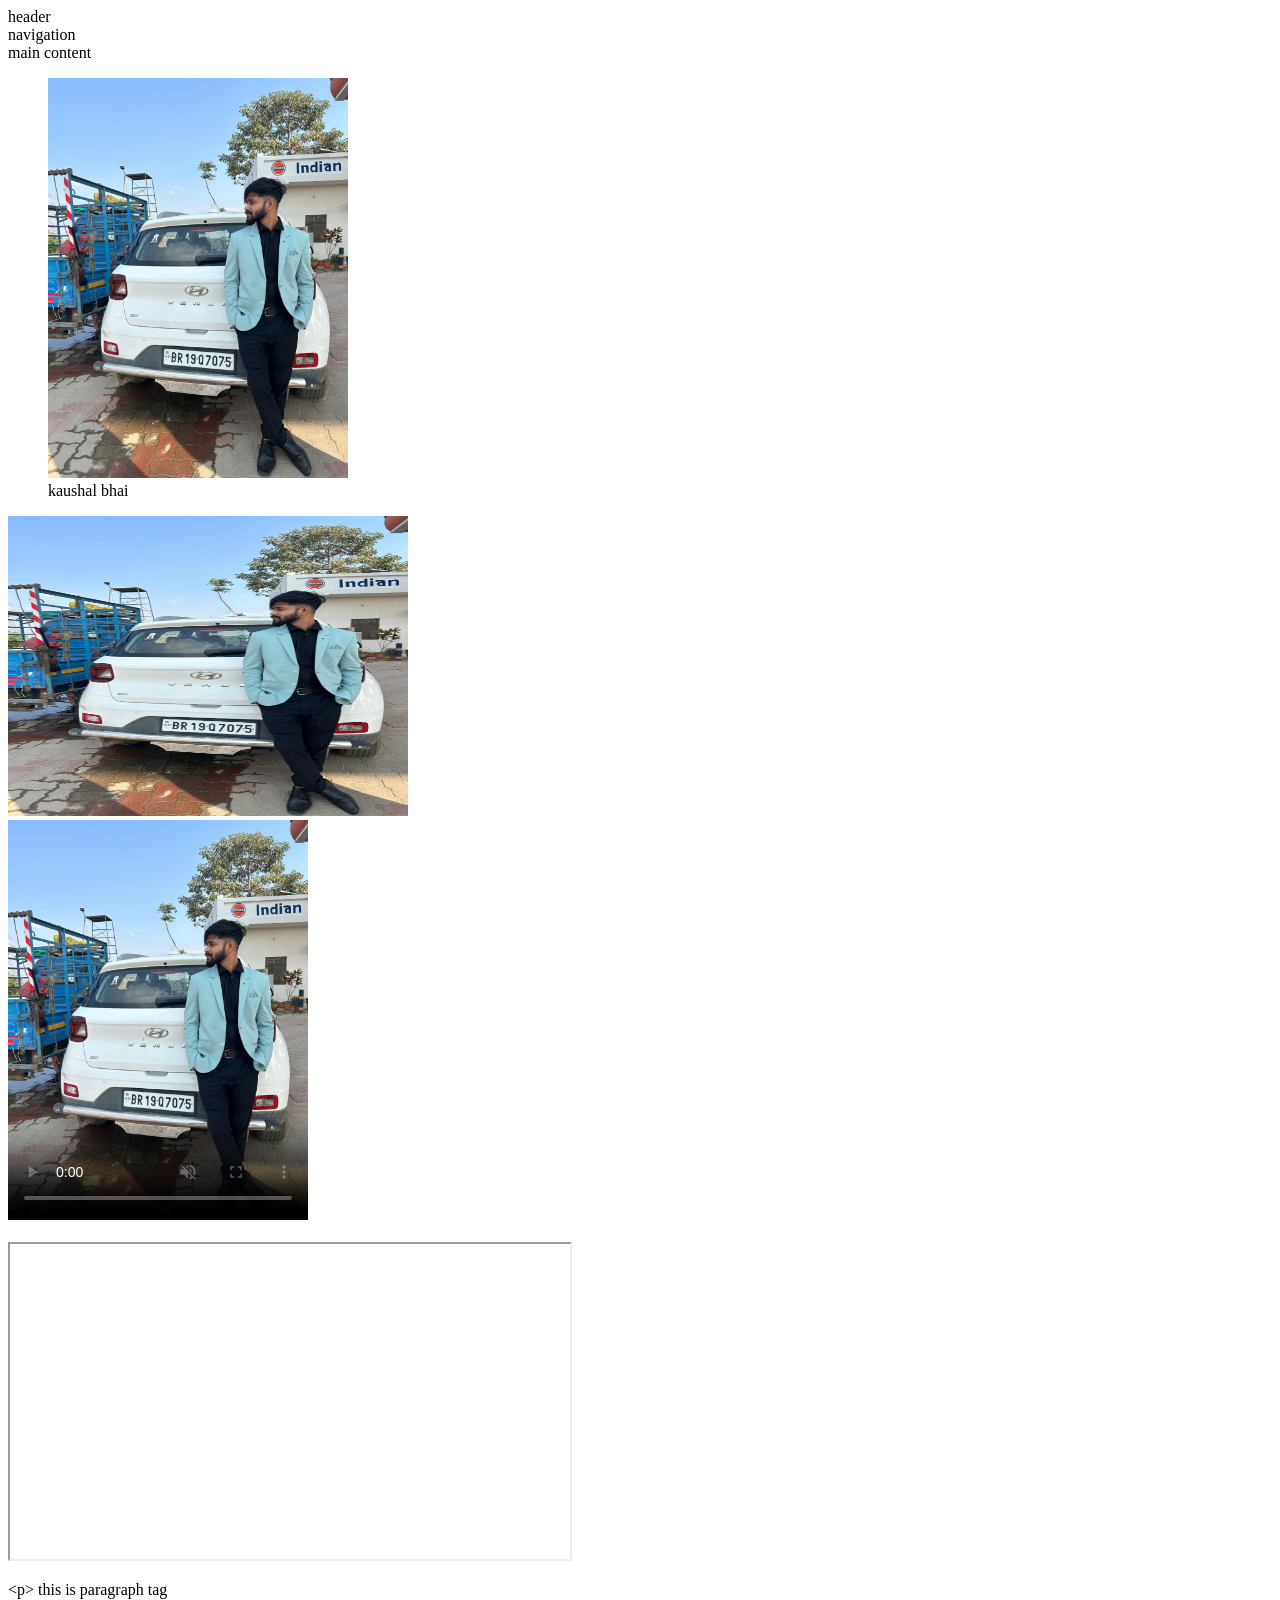
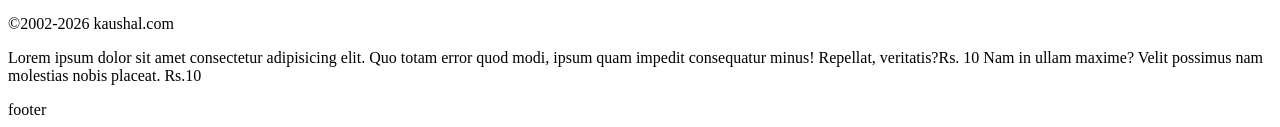
<file: index.html>
<!DOCTYPE html>
<html lang="en">

<head>
    <meta charset="UTF-8">
    <meta name="viewport" content="width=device-width, initial-scale=1.0">
    <title>Document</title>
</head>

<body>
    <header>
        header

        <nav>
            navigation
        </nav>

    </header>

    <main>
        main content
        <br>

        <figure>
            <img src="jpeg.jpeg"
                alt="" height="400" width="300">

            <figcaption>kaushal bhai</figcaption>

        </figure>


        <img src="jpeg.jpeg" alt="" width="400px" height="300px">


        <br>


        <video src="WhatsApp Video 2026-07-25 at 9.50.30 AM.mp4" width="300" height="400" controls muted loop
            poster="jpeg.jpeg"></video>

        <br>
        <audio src=""></audio>

        <br>

        <iframe width="560" height="315" src="https://www.youtube.com/embed/CtD3rtDAlI8?si=BPvNSgk5bP7hK-x0"
            allowfullscreen></iframe>

        <!-- iframe content display krne k liye karte hai -->

        <iframe
            src="https://www.google.com/maps/embed?pb=!1m18!1m12!1m3!1d14329.002388665403!2d86.59421365096814!3d26.12337098401985!2m3!1f0!2f0!3f0!3m2!1i1024!2i768!4f13.1!3m3!1m2!1s0x39ee42682b491a0b%3A0xd0b5ba375197957a!2sRSM%20Public%20School%2C!5e0!3m2!1sen!2sin!4v1784895544170!5m2!1sen!2sin"
            width="400" height="300" style="border:0;" allowfullscreen="" loading="lazy"
            referrerpolicy="strict-origin-when-cross-origin"></iframe>


        <p>
            &lt;p&gt; this is paragraph tag
        </p>

        &copy;2002-2026 kaushal.com

        <p>
            Lorem ipsum dolor sit amet consectetur adipisicing elit. Quo totam error quod modi, ipsum quam impedit
            consequatur minus! Repellat, veritatis?Rs.&nbsp;10 Nam in ullam maxime? Velit possimus nam molestias nobis
            placeat. Rs.10
        </p>


    </main>

    <footer>
        footer
    </footer>

</body>

</html>
</file>
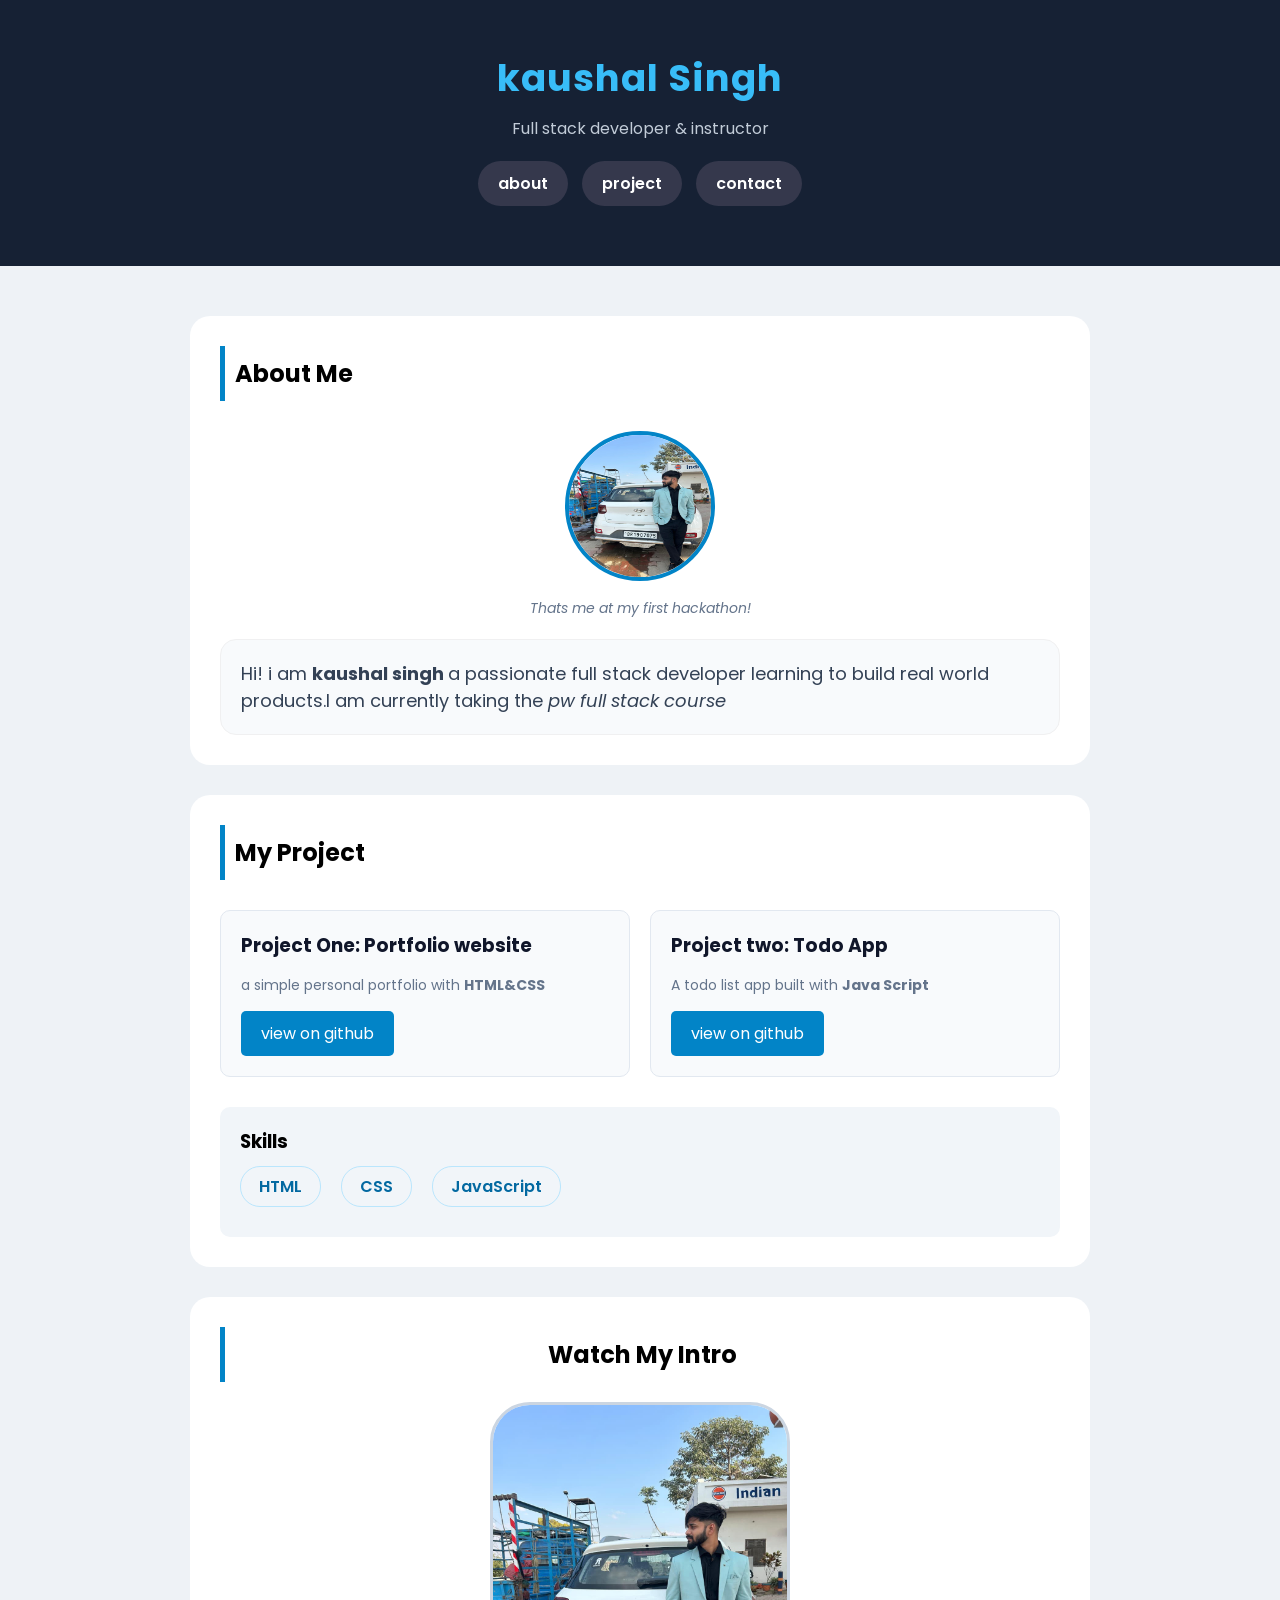
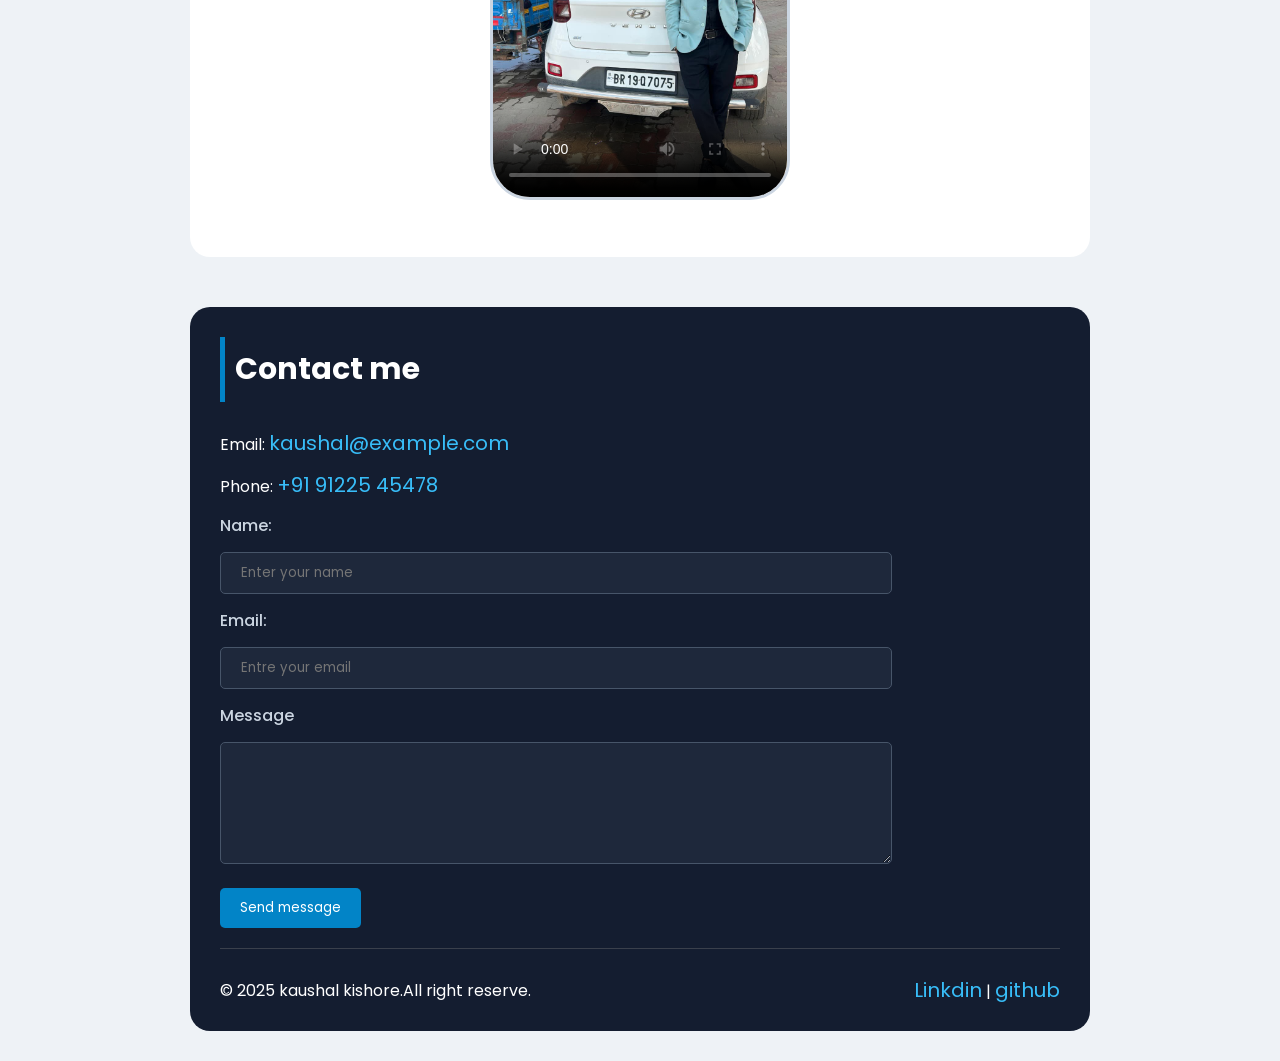
<file: portfolio.html>
<!DOCTYPE html>
<html lang="en">

<head>
    <meta charset="UTF-8">
    <meta name="viewport" content="width=device-width, initial-scale=1.0">
    <title>kaushal portfolio</title>
    <link rel="stylesheet" href="style.css">
</head>

<body>

    <header>
        <h1>kaushal Singh</h1>
        <p>Full stack developer & instructor</p>
        <nav>
            <a href="#about">about</a>
            <a href="#project">project</a>
            <a href="#intro">contact</a>
        </nav>

    </header>

    <main>
        <section id="about">
            <h2>About Me</h2>
            <figure>
                <img src="jpeg.jpeg" width="150px" height="150px" alt="">
                <figcaption>Thats me at my first hackathon!</figcaption>
            </figure>
            <p>Hi! i am <strong>kaushal singh </strong>a passionate full stack developer learning to build real world
                products.I am currently taking the <em>pw full stack course</em></p>
        </section>

        <section id="project">
            <h2>My Project</h2>
            <div id="projects-card">
                <article>
                    <h3>Project One: Portfolio website</h3>
                    <p>a simple personal portfolio with <strong>HTML&CSS</strong></p>
                    <a href="">view on github</a>
                </article>
                <article>
                    <h3>Project two: Todo App</h3>
                    <p>A todo list app built with <strong>Java Script</strong></p>
                    <a href="">view on github</a>
                </article>
            </div>


            <div id="skills">
                <h3>Skills</h3>
                <ul>
                    <li>HTML</li>
                    <li>CSS</li>
                    <li>JavaScript</li>
                </ul>

            </div>
        </section>

        <section id="intro">
            <h2>Watch My Intro</h2>
            <video src="WhatsApp Video 2026-07-25 at 9.50.30 AM.mp4" height="250px" width="300px" controls
                poster="jpeg.jpeg"></video>
        </section>

    </main>

    <footer>
        <h2>Contact me</h2>

        <p>Email: <a href="mailto:kaushal@example.com">kaushal@example.com</a></p>
        <p>Phone: <a href="tel:+919122545478">+91 91225 45478</a></p>

        <form action="">

            <label for="name">Name:</label>
            <input type="text" id="name" placeholder="Enter your name">

            <br>

            <label for="Email">Email:</label>
            <input type="email" id="Email" placeholder="Entre your email">

            <br>

            <label for="message">Message</label>
            <textarea name="message" id="message" rows="5" cols="40"></textarea>


            <br>
            <button type="submit">Send message</button>

        </form>


        <div id="lower-footer">
            <p>&copy; 2025 kaushal kishore.All right reserve.</p>
            <p>
                <a href="">Linkdin</a> | <a href="">github</a>
            </p>

        </div>


    </footer>

</body>

</html>
</file>
<file: style.css>
@import url('https://fonts.googleapis.com/css2?family=Poppins:ital,wght@0,100;0,200;0,300;0,400;0,500;0,600;0,700;0,800;0,900;1,100;1,200;1,300;1,400;1,500;1,600;1,700;1,800;1,900&display=swap');



* {
    padding: 0;
    margin: 0;
    box-sizing: border-box;
    font-family: "Poppins", sans-serif;
}


body {
    background-color: #EEF2F6;

}



header {
    background-color: #162134;
    color: white;
    text-align: center;
    padding: 50px 0;

}

h1 {
    color: #38BDF8;
    font-size: 37px;
    letter-spacing: 1px;
}

header p {
    color: #C2CCD8;
    padding: 10px 0;

}

header nav a {
    display: inline-block;
    text-decoration: none;
    background-color: #35384C;
    color: white;
    border-radius: 30px;
    padding: 10px 20px;
    margin: 10px 5px;
    font-weight: 600;

}


header nav a:hover {
    background-color: #0284C7;
}



main {
    margin: 50px auto;
    /* background-color: white; */
    max-width: 900px;
}

#about,
#project,
#intro {
    background-color: white;
    padding: 30px;
    border-radius: 20px;
    margin-bottom: 30px;
}


#about h2,
#project h2 {

    border-left: 5px solid #0284C7;
    padding: 10px;
}

#intro h2 {
    border-left: 5px solid #0284C7;
    padding: 10px;
    text-align: center;
}



#about figure {
    text-align: center;
    padding: 20px 0;
}


#about figure img {
    border-radius: 50%;
    border: 4px solid #0284C7;
    margin: 10px 0;
    transition: 1ms;

}

#about figure img:hover {
    transform: scale(1.1);
    box-shadow: 0px 10px 10px rgba(0, 0, 0, 0.101);

}

#about figure figcaption {
    color: #64748B;
    font-style: italic;
    font-size: 14px;
}

#about p {
    border-radius: 16px;
    background-color: #F8FAFC;
    padding: 20px;
    border: 1px solid #f0f0f1;
    color: #334155;
    font-size: 18px;
}

#projects-card {
    display: flex;
    gap: 20px;
    margin: 30px 0;
    flex-wrap: wrap;

}

#projects-card article {
    flex: 1;
    background-color: #F8FAFC;
    border-radius: 10px;
    padding: 20px;
    /* display: flex;
    flex-direction: column;
    gap: 10px; */
    border: 1px solid #E2E8F0;
    color: #10162A;
    transition: all 1ms;
}


#projects-card article:hover{
    transform: translateY(-5px);
    box-shadow: 0px 10px 10px rgba(0, 0, 0, 0.101);
}

#projects-card article p {
    font-size: 14px;
    color: #64748B;
    margin: 15px 0;
}

#projects-card article a {
    border-radius: 5px;
    background-color: #0284C7;
    padding: 10px 20px;
    display: inline-block;
    color: white;
    text-decoration: none;
}

#skills {
    background-color: #f1f5f9;
    border-radius: 10px;
    padding: 20px;
}

#skills ul {
    list-style-type: none;
    display: flex;
    gap: 20px;
    padding: 10px 0px;
    flex-wrap: wrap;
}

#skills ul li {
    border-color: #E0F2FE;
    border-radius: 20PX;
    border: 1px solid #BAE6FD;
    padding: 7px 18px;
    color: #0369A1;
    font-weight: 600;
}

#intro {
    text-align: center;
}

#intro video {
    margin: 20px 0;
    /* padding: 30px;   */
    object-fit: cover;
    max-width: 100%;
    height: auto;
    border-radius: 40px;
    border: 3px solid #CBD5E1;
}

footer {
    margin: 50px auto;
    max-width: 900px;
    background-color: #141D30;
    padding: 30px 30px 0;
    border-radius: 20px;
    margin-bottom: 30px;
}

footer h2 {
    border-left: 5px solid #0284C7;
    padding: 10px;
    color: white;
    font-size: 30px;
    margin-bottom: 20px;
}

footer p {
    color: white;
    padding: 6px 0;
}

footer p a {
    text-decoration: none;
    color: #38BDF8;
    font-size: 20px;
}

footer p a:hover {
    text-decoration: underline;
    color: #38BDF8;
}

form label {
    display: block;
    margin: 7px 0;
    color: #CBD5E1;
    font-weight: 500;
}

form{
    max-width: 80%;
}

 form input[type="text"],
 form input[type="email"],
 textarea{
    width: 100%;
     background-color: #1E283B; 
    outline: none;
    border: 1px solid #475569;
    border-radius: 5px;
    padding: 10px 20px;
    color: white;
    margin:7px 0;
 }

 form button{
    background-color: #0284C7;
    border-radius: 5px;
    padding: 10px 20px;
    display: inline-block;
    color: white;
    outline: none;
    border: none;
    margin: 10px 0;

 }

 #lower-footer{
    display: flex;
    justify-content: space-between;
    align-items: center;
    flex-wrap: wrap;
    border-top: 1px solid rgba(128, 128, 128, 0.348);
    padding: 20px 0;
    margin-top: 10px;
 }
</file>
